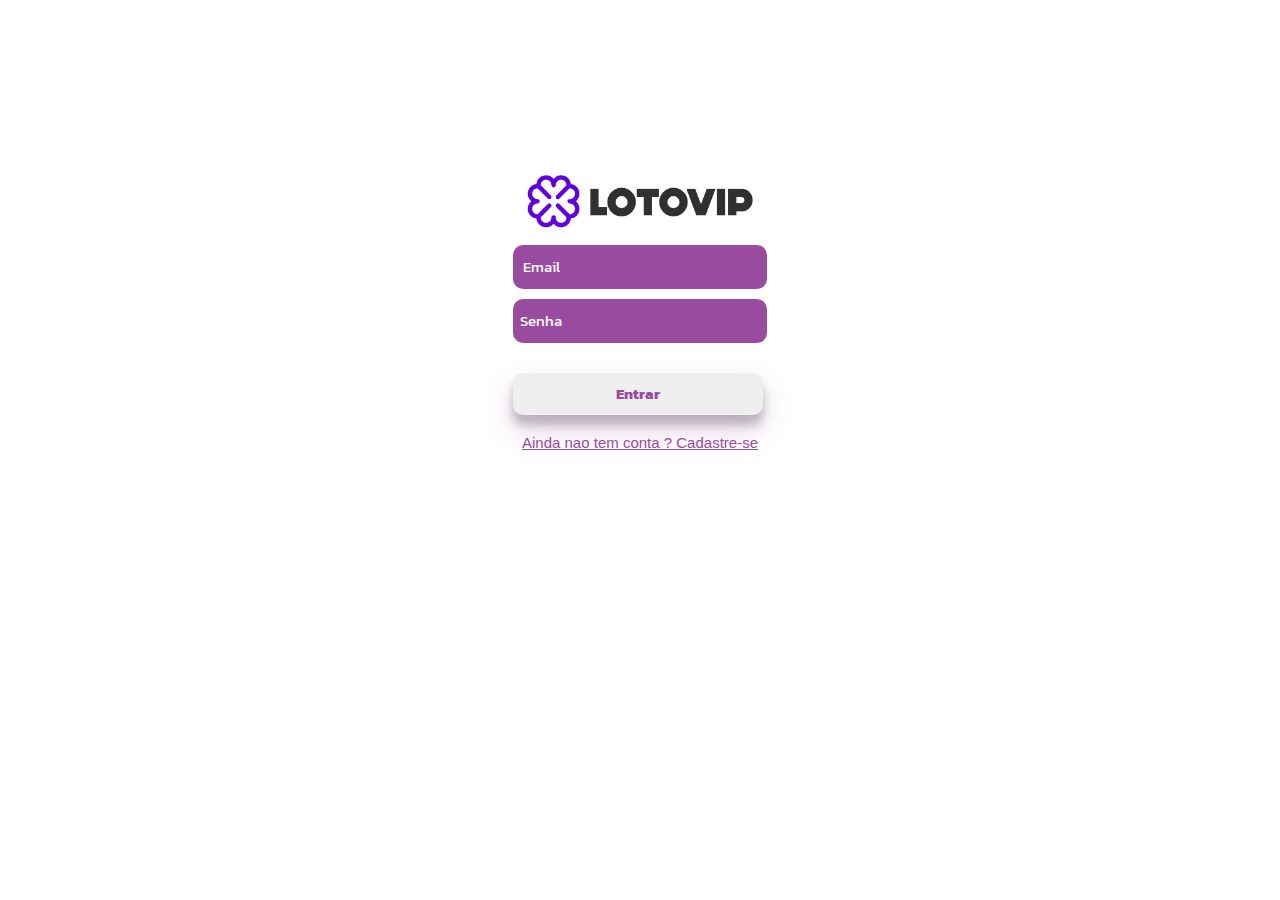
<file: login/index.html>
<!DOCTYPE html>
<html lang="pt-br">
<head>
    <meta charset="UTF-8">
    <meta http-equiv="X-UA-Compatible" content="IE=edge">
    <meta name="viewport" content="width=device-width, initial-scale=1.0">
    <link rel="stylesheet" href="../assets/css/reset.css">
    <link rel="stylesheet" href="login.css">
    <link rel="preconnect" href="https://fonts.googleapis.com">
<link rel="preconnect" href="https://fonts.gstatic.com" crossorigin>
<link href="https://fonts.googleapis.com/css2?family=Kanit:ital,wght@0,100;0,200;0,400;0,500;0,600;0,700;0,800;1,100;1,200;1,300;1,400;1,500;1,600;1,700;1,800;1,900&display=swap" rel="stylesheet">
    
    <title>Loto facil</title>
</head>
<body>

    <div id="hideOnClick" >
        <div class="logo-image" >   <img src="../assets/img/logo.png" />   </div>
        <div class="login" >
          
                <input type="text" name="email" placeholder=" Email" >
                <input type="password" name="senha" placeholder="Senha" >
              <a href="../home/home.html">
                  <button  id="entrar" >Entrar</button>
                </a>
                <a  href="../signup/index.html">
                  <h1>Ainda nao tem conta ? Cadastre-se</h1>
                </a>
           
        </div>
    </div>


  
</body>

<script>

var entrar = document.getElementById('entrar');
var showOnClick = document.getElementById('showOnClick');
entrar.addEventListener('click', function() {
    
  if(showOnClick.style.display === 'flex') {
    showOnClick.style.display = 'none';
  } else {
    showOnClick.style.display = 'flex';
  }
});

</script>

</html>
</file>
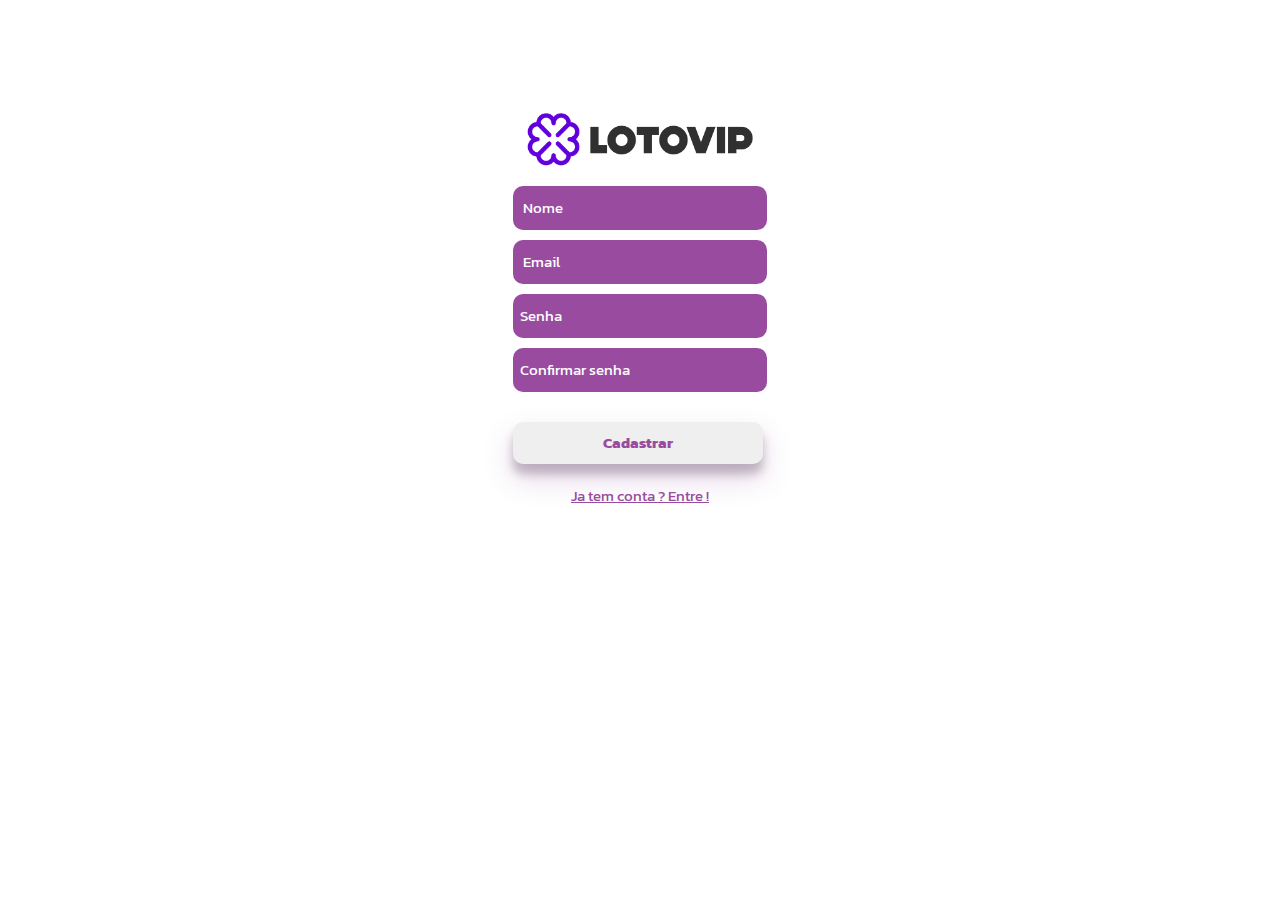
<file: signup/index.html>
<!DOCTYPE html>
<html lang="en">
<head>
    <meta charset="UTF-8">
    <meta http-equiv="X-UA-Compatible" content="IE=edge">
    <meta name="viewport" content="width=device-width, initial-scale=1.0">
    <link rel="stylesheet" href="signup.css">
    <link rel="preconnect" href="https://fonts.googleapis.com">
<link rel="preconnect" href="https://fonts.gstatic.com" crossorigin>
<link href="https://fonts.googleapis.com/css2?family=Kanit:ital,wght@0,100;0,200;0,400;0,500;0,600;0,700;0,800;1,100;1,200;1,300;1,400;1,500;1,600;1,700;1,800;1,900&display=swap" rel="stylesheet">
    <title>Document</title>
</head>
<body>
    <div id="hideOnClick" >
        <div class="logo-image" >   <img src="../assets/img/logo.png" />   </div>
        <div class="cadastro" >
          
                <input type="text" name="nome" placeholder=" Nome" >
                <input type="text" name="email" placeholder=" Email" >
                <input type="password" name="senha" placeholder="Senha" >
                <input type="password" name="confirmarSenha" placeholder="Confirmar senha" >
              <a href="../login/index.html">
                  <button>Cadastrar</button>
                </a>
                <a  href="../login/index.html">
                  <h1>Ja tem conta ? Entre !</h1>
                </a>
           
        </div>
    </div>
</body>
</html>
</file>
<file: login/login.css>
#hideOnClick{
    display: flex;
    flex-direction: column;
    align-items: center;
   }
 
   .login h1{
    text-align: center;
    color: #994BA0;
    font-size: 15px;
    text-decoration: underline;
    margin-top: 10px;


}


.logo-image img{ 
    width: 250px;
    height: auto;
    margin-top: 170px;
    margin-bottom: 10px;
}



.login a{
    text-decoration: none;
}

.login  {
    display: flex;
    flex-direction: column;
  

}
.login input{
    border: none;
    font-size: 15px;
    width: 250px;
    height: 42px;
    border-radius: 10px;
    margin-bottom: 10px;
    background-color:#994BA0;
    color: white;
    
}
.login ::placeholder{
    color: white;
   padding: 5px;
}

.login  button{
    margin-top: 20px;
    border: none;
    font-size: 15px;
    width: 250px;
    height: 42px;
    border-radius: 10px;
    margin-bottom: 10px;
    box-shadow: rgba(153, 75, 160, 0.25) 0px 14px 28px, rgba(0, 0, 0, 0.22) 0px 10px 10px;
    cursor: pointer;
    outline: none;
    transition: 0.2s all;
    color: #994BA0;
    font-weight: bold;

}
.login  button:active{
    transform: scale(0.98);
}
</file>
<file: signup/signup.css>
*{
     font-family: 'Kanit', sans-serif;;
}
   #hideOnClick{
    display: flex;
    flex-direction: column;
    align-items: center;

   }
 



   .logo-image img{ 
    width: 250px;
    height: auto;
    margin-top: 100px;
    margin-bottom: 10px;
}


.cadastro h1{
    text-align: center;
    color: #994BA0;
    font-size: 15px;
    font-weight: 400;
    text-decoration: underline;


}
.cadastro  h1:active{
    transform: scale(0.98);
}
.cadastro a{
    text-decoration: none;
}

.cadastro  {
    display: flex;
    flex-direction: column;
  

}
.cadastro input{
    border: none;
    font-size: 15px;
    width: 250px;
    height: 42px;
    border-radius: 10px;
    margin-bottom: 10px;
    background-color:#994BA0;
    color: white;
    
}
.cadastro ::placeholder{
    color: white;
   padding: 5px;
}

.cadastro  button{
    margin-top: 20px;
    border: none;
    font-size: 15px;
    width: 250px;
    height: 42px;
    border-radius: 10px;
    margin-bottom: 10px;
    box-shadow: rgba(153, 75, 160, 0.25) 0px 14px 28px, rgba(0, 0, 0, 0.22) 0px 10px 10px;
    cursor: pointer;
    outline: none;
    transition: 0.2s all;
    color: #994BA0;
    font-weight: bold;

}
.cadastro  button:active{
    transform: scale(0.98);
}
</file>
